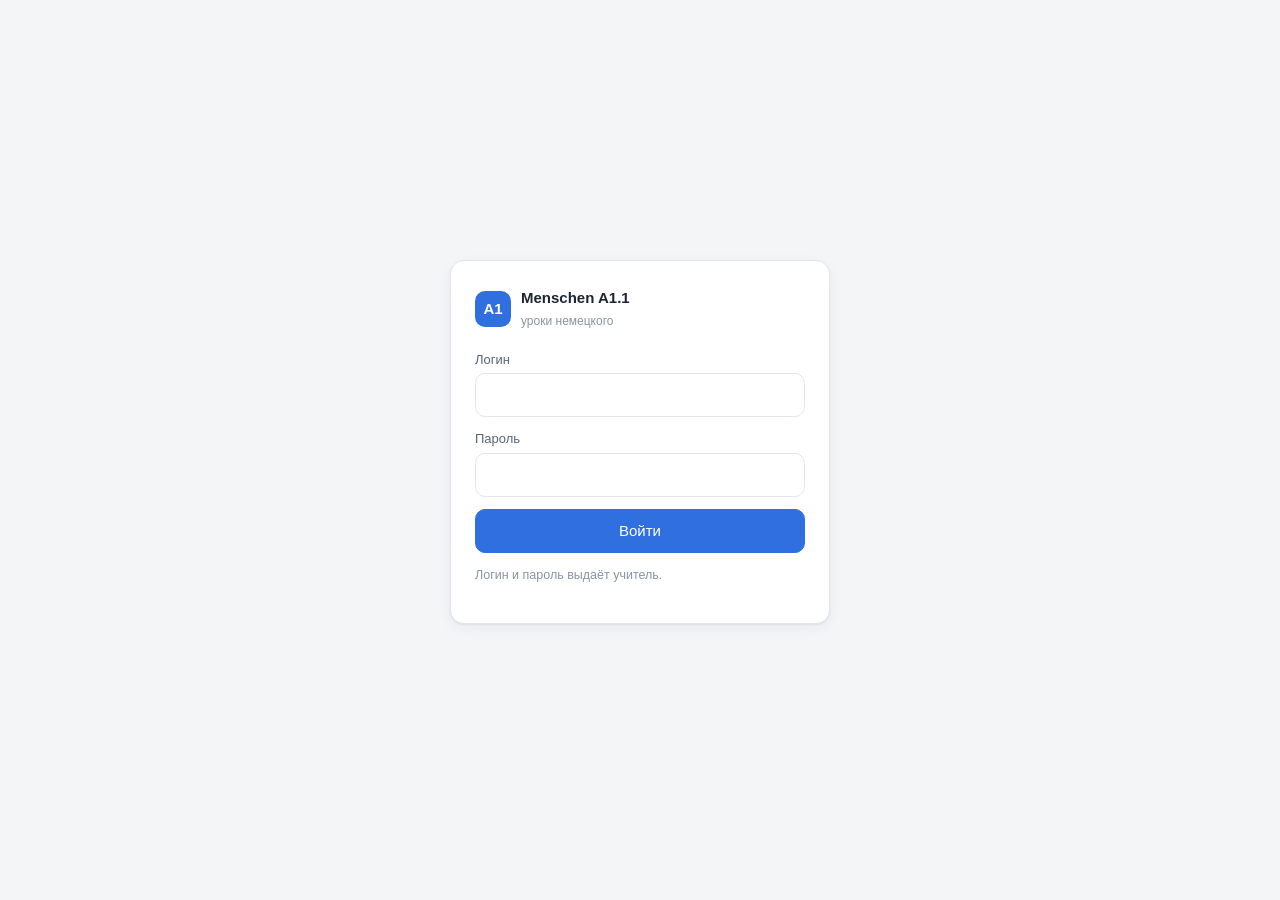
<file: login.html>
<!doctype html>
<html lang="ru">
<head>
  <meta charset="utf-8">
  <meta name="viewport" content="width=device-width, initial-scale=1">
  <meta name="robots" content="noindex, nofollow">
  <title>Вход — Menschen A1.1</title>
  <link rel="stylesheet" href="css/style.css">
</head>
<body class="login-page">
  <form class="login-box card" id="login-form" autocomplete="on">
    <div class="brand"><div class="brand-mark">A1</div><div><b>Menschen A1.1</b><small>уроки немецкого</small></div></div>
    <label class="field">Логин
      <input name="login" id="login" autocomplete="username" autocapitalize="none" spellcheck="false" required>
    </label>
    <label class="field">Пароль
      <input name="password" id="password" type="password" autocomplete="current-password" required>
    </label>
    <div class="form-err" id="err" hidden></div>
    <button class="btn primary wide" type="submit" id="submit">Войти</button>
    <p class="muted small">Логин и пароль выдаёт учитель.</p>
  </form>
  <script src="js/login.js"></script>
</body>
</html>
</file>
<file: css/style.css>
:root {
  --bg: #f4f5f7;
  --surface: #ffffff;
  --surface-2: #f0f2f5;
  --ink: #1d2433;
  --ink-2: #5a6475;
  --ink-3: #8a93a3;
  --line: #e3e6eb;
  --accent: #2f6fdf;
  --accent-soft: #e7effd;
  --ok: #1f9d55;
  --ok-soft: #e3f5ea;
  --warn: #b7791f;
  --warn-soft: #fdf3e1;
  --der: #2f6fdf;
  --das: #1f9d55;
  --die: #d64545;
  --radius: 14px;
  --shadow: 0 1px 2px rgba(20, 30, 50, .06), 0 4px 14px rgba(20, 30, 50, .05);
  --font: -apple-system, "Segoe UI", Roboto, "Helvetica Neue", Arial, sans-serif;
  color-scheme: light;
}
@media (prefers-color-scheme: dark) {
  :root:not([data-theme="light"]) {
    --bg: #12151b; --surface: #1b1f27; --surface-2: #232833; --ink: #e8ebf1; --ink-2: #aab2c0; --ink-3: #7d8796;
    --line: #2d3340; --accent: #6b9dff; --accent-soft: #1f2c47; --ok: #4cc27d; --ok-soft: #173326; --warn: #e0a84a; --warn-soft: #3a2e17;
    --der: #6b9dff; --das: #4cc27d; --die: #ff7a7a; color-scheme: dark;
  }
}
:root[data-theme="dark"] {
  --bg: #12151b; --surface: #1b1f27; --surface-2: #232833; --ink: #e8ebf1; --ink-2: #aab2c0; --ink-3: #7d8796;
  --line: #2d3340; --accent: #6b9dff; --accent-soft: #1f2c47; --ok: #4cc27d; --ok-soft: #173326; --warn: #e0a84a; --warn-soft: #3a2e17;
  --der: #6b9dff; --das: #4cc27d; --die: #ff7a7a; color-scheme: dark;
}

* { box-sizing: border-box; }
[hidden] { display: none !important; }
html, body { margin: 0; }
body { background: var(--bg); color: var(--ink); font: 15px/1.5 var(--font); }
body.big { font-size: 19px; }
button, input, select { font: inherit; color: inherit; }
a { color: var(--accent); }

/* ---------- layout ---------- */
.app { display: grid; grid-template-columns: 290px 1fr; min-height: 100vh; }
.side { background: var(--surface); border-right: 1px solid var(--line); position: sticky; top: 0; height: 100vh; overflow-y: auto; padding: 16px 12px 40px; }
.brand { display: flex; align-items: center; gap: 10px; padding: 4px 8px 14px; }
.brand-mark { width: 36px; height: 36px; border-radius: 10px; background: var(--accent); color: #fff; display: grid; place-items: center; font-weight: 700; }
.brand b { display: block; font-size: 15px; }
.brand small { color: var(--ink-3); font-size: 12px; }
.nav-top a { display: block; padding: 7px 10px; border-radius: 9px; text-decoration: none; color: var(--ink); font-size: 14px; }
.nav-top a:hover, .nav a:hover { background: var(--surface-2); }
.nav-top a.on, .nav a.on { background: var(--accent-soft); color: var(--accent); font-weight: 600; }
.mod-title { margin: 16px 10px 6px; font-size: 11px; letter-spacing: .06em; text-transform: uppercase; color: var(--ink-3); font-weight: 700; }
.nav a { display: flex; gap: 8px; align-items: baseline; padding: 6px 10px; border-radius: 9px; text-decoration: none; color: var(--ink); font-size: 13.5px; }
.nav a .n { color: var(--ink-3); min-width: 22px; font-variant-numeric: tabular-nums; }
.nav a .tick { margin-left: auto; color: var(--ok); font-weight: 700; }
.main { min-width: 0; padding: 0 28px 80px; }
.topbar { position: sticky; top: 0; z-index: 20; display: flex; align-items: center; gap: 10px; flex-wrap: wrap; padding: 12px 0; background: var(--bg); border-bottom: 1px solid var(--line); margin-bottom: 20px; }
.topbar .spacer { flex: 1; }
.btn.menu-btn { display: none; }
.content { max-width: 1040px; }

/* ---------- controls ---------- */
.btn { display: inline-flex; align-items: center; gap: 6px; border: 1px solid var(--line); background: var(--surface); border-radius: 10px; padding: 6px 11px; cursor: pointer; font-size: 13.5px; white-space: nowrap; }
.btn:hover { border-color: var(--accent); }
.btn.primary { background: var(--accent); border-color: var(--accent); color: #fff; }
.btn.on { background: var(--accent-soft); border-color: var(--accent); color: var(--accent); }
.btn.sm { padding: 4px 9px; font-size: 12.5px; border-radius: 8px; }
.icon-btn { border: 0; background: transparent; cursor: pointer; font-size: 16px; padding: 2px 6px; border-radius: 6px; }
.icon-btn:hover { background: var(--surface-2); }
.timer { display: flex; align-items: center; gap: 8px; background: var(--surface); border: 1px solid var(--line); border-radius: 10px; padding: 4px 6px 4px 12px; font-variant-numeric: tabular-nums; }
.timer b { font-size: 16px; }
.timer .phase { color: var(--ink-2); font-size: 12.5px; }
.timer.alarm { border-color: var(--die); color: var(--die); }
input[type=search], select { border: 1px solid var(--line); background: var(--surface); border-radius: 10px; padding: 7px 11px; font-size: 16px; }

/* ---------- headings & cards ---------- */
h1 { font-size: 26px; line-height: 1.25; margin: 0 0 4px; }
h2 { font-size: 19px; margin: 0 0 12px; }
h3 { font-size: 16px; margin: 0; }
.sub { color: var(--ink-2); margin: 0 0 14px; }
.meta { display: flex; flex-wrap: wrap; gap: 8px; margin: 8px 0 16px; }
.chip { display: inline-flex; align-items: center; gap: 4px; border-radius: 999px; padding: 2px 10px; font-size: 12.5px; background: var(--surface-2); color: var(--ink-2); border: 1px solid var(--line); }
.chip.time { background: var(--accent-soft); color: var(--accent); border-color: transparent; font-weight: 600; }
.card { background: var(--surface); border: 1px solid var(--line); border-radius: var(--radius); box-shadow: var(--shadow); padding: 18px 20px; margin-bottom: 16px; }
.part-head { display: flex; align-items: center; gap: 10px; margin: 26px 0 12px; }
.part-head h2 { margin: 0; }
.part-head .chip { font-weight: 600; }

.timeline { display: flex; height: 30px; border-radius: 10px; overflow: hidden; border: 1px solid var(--line); margin-bottom: 8px; }
.timeline div { display: grid; place-items: center; font-size: 11.5px; color: #fff; overflow: hidden; white-space: nowrap; border-right: 1px solid rgba(255,255,255,.35); cursor: pointer; }
.timeline .hw { background: #8a6fd1; }
.timeline .st { background: var(--accent); }
.timeline .st:nth-child(even) { background: #4b86ea; }
.timeline div.done { opacity: .45; }

/* ---------- step ---------- */
.step { position: relative; }
.step.done { opacity: .62; }
.step-head { display: flex; align-items: flex-start; gap: 10px; flex-wrap: wrap; }
.step-head .ref { font-weight: 700; }
.step-head .right { margin-left: auto; display: flex; gap: 6px; align-items: center; }
.type { font-size: 11.5px; font-weight: 700; letter-spacing: .03em; text-transform: uppercase; border-radius: 6px; padding: 2px 7px; }
.type.Wörter { background: #e7effd; color: #2f6fdf; }
.type.Strukturen { background: #fdeaea; color: #c03a3a; }
.type.Kommunikation { background: #e3f5ea; color: #1f8a4c; }
.type.Hören, .type.Lesen, .type.Schreiben, .type.Sprechen { background: #fdf3e1; color: #a96a14; }
.type.Aussprache { background: #efe9fb; color: #6d4fc2; }
@media (prefers-color-scheme: dark) { :root:not([data-theme="light"]) .type { filter: brightness(.85) saturate(1.2); } }
.task { margin: 10px 0 6px; }
.how { color: var(--ink-2); font-size: .93em; margin: 0 0 10px; padding-left: 12px; border-left: 3px solid var(--line); }
.repeat-note { color: var(--ink-3); font-size: 12.5px; margin-top: 6px; }
.check { display: inline-flex; align-items: center; gap: 6px; cursor: pointer; font-size: 13px; color: var(--ink-2); }
.check input { width: 18px; height: 18px; accent-color: var(--ok); }

/* ---------- word table ---------- */
.wt-wrap { margin-top: 10px; border: 1px solid var(--line); border-radius: 12px; overflow: hidden; }
.wt-bar { display: flex; flex-wrap: wrap; gap: 6px; align-items: center; padding: 8px 10px; background: var(--surface-2); border-bottom: 1px solid var(--line); }
.wt-bar .cnt { font-size: 12.5px; color: var(--ink-2); margin-right: auto; font-weight: 600; }
.wt-scroll { overflow-x: auto; }
table.wt { width: 100%; border-collapse: collapse; font-size: .95em; }
table.wt th { text-align: left; font-size: 11.5px; text-transform: uppercase; letter-spacing: .05em; color: var(--ink-3); padding: 7px 10px; border-bottom: 1px solid var(--line); background: var(--surface); }
table.wt td { padding: 7px 10px; border-bottom: 1px solid var(--line); vertical-align: top; }
table.wt tr:last-child td { border-bottom: 0; }
table.wt td.num { color: var(--ink-3); width: 28px; font-variant-numeric: tabular-nums; }
table.wt td.de { font-weight: 600; white-space: nowrap; }
table.wt td.de .say { margin-left: 2px; }
table.wt td.src { color: var(--ink-3); font-size: 12px; white-space: nowrap; }
.art-der { color: var(--der); } .art-das { color: var(--das); } .art-die { color: var(--die); }

/* ---------- rule ---------- */
.rule { margin-top: 12px; border-radius: 12px; border: 1px solid var(--line); background: var(--warn-soft); padding: 12px 14px; }
.rule-title { font-weight: 700; display: flex; gap: 8px; align-items: center; margin-bottom: 8px; }
.rule-grid { display: grid; grid-template-columns: 1fr 1fr; gap: 12px; }
.rule-grid .lang { font-size: 11px; text-transform: uppercase; letter-spacing: .06em; color: var(--warn); font-weight: 700; margin-bottom: 2px; }
.rule-ex { margin-top: 8px; display: flex; flex-wrap: wrap; gap: 6px; }
.rule-ex button { border: 1px solid var(--line); background: var(--surface); border-radius: 8px; padding: 3px 9px; cursor: pointer; font-size: 13px; }

/* ---------- lists ---------- */
.hw-list { margin: 0; padding-left: 20px; }
.hw-list li { margin: 4px 0; }
.hw-row { display: grid; grid-template-columns: 64px 1fr; gap: 12px; padding: 10px 0; border-bottom: 1px solid var(--line); }
.hw-row:last-child { border-bottom: 0; }
.hw-row .chip { justify-self: start; align-self: start; }
.say-list { display: flex; flex-wrap: wrap; gap: 6px; margin-top: 6px; }
.say-list button { border: 1px solid var(--line); background: var(--surface-2); border-radius: 8px; padding: 3px 10px; cursor: pointer; }
.nav-foot { display: flex; justify-content: space-between; gap: 10px; margin-top: 24px; }
.grid-2 { display: grid; grid-template-columns: repeat(auto-fill, minmax(280px, 1fr)); gap: 12px; }
.stat { font-size: 28px; font-weight: 700; }
.muted { color: var(--ink-3); }
.warn-box { background: var(--warn-soft); border-radius: 12px; padding: 12px 14px; color: var(--ink); font-size: 14px; }

/* ---------- modal (quiz) ---------- */
.modal { position: fixed; inset: 0; background: rgba(10, 14, 22, .55); display: grid; place-items: center; z-index: 50; padding: 16px; }
.modal-box { background: var(--surface); border-radius: 18px; width: min(560px, 100%); padding: 22px; box-shadow: 0 20px 60px rgba(0,0,0,.3); }
.quiz-card { text-align: center; padding: 22px 10px; }
.quiz-q { font-size: 24px; font-weight: 700; }
.quiz-q2 { font-size: 18px; color: var(--ink-2); margin-top: 4px; }
.quiz-a { font-size: 28px; font-weight: 700; color: var(--accent); margin-top: 18px; min-height: 40px; }
.quiz-actions { display: flex; gap: 8px; justify-content: center; flex-wrap: wrap; margin-top: 14px; }
.progress { height: 6px; background: var(--surface-2); border-radius: 99px; overflow: hidden; }
.progress div { height: 100%; background: var(--accent); }
.toast { position: fixed; bottom: 20px; left: 50%; transform: translateX(-50%); background: var(--ink); color: var(--bg); padding: 9px 16px; border-radius: 10px; z-index: 60; font-size: 14px; }

/* ---------- login & accounts ---------- */
.small { font-size: 12.5px; }
.login-page { min-height: 100vh; display: grid; place-items: center; padding: 16px; }
.login-box { width: min(380px, 100%); padding: 26px 24px; }
.login-box .brand { padding: 0 0 18px; }
.field { display: block; font-size: 13px; color: var(--ink-2); margin-bottom: 12px; }
.field input, .inline-form input, .tr-input { display: block; width: 100%; margin-top: 4px; border: 1px solid var(--line); background: var(--surface); border-radius: 10px; padding: 9px 12px; font-size: 16px; color: var(--ink); }
.field input:focus, .inline-form input:focus, .tr-input:focus { outline: 2px solid var(--accent-soft); border-color: var(--accent); }
.btn.wide { width: 100%; justify-content: center; padding: 10px; font-size: 15px; }
.btn.danger { color: var(--die); }
.btn.danger:hover { border-color: var(--die); }
.btn:disabled { opacity: .55; cursor: default; }
.form-err { background: var(--warn-soft); color: var(--die); border-radius: 10px; padding: 8px 12px; font-size: 14px; margin-bottom: 12px; }
.ok-note { margin-top: 10px; color: var(--ok); font-weight: 600; }
.user-box { display: flex; align-items: center; gap: 6px; }
.user-box .who { font-size: 13px; color: var(--ink-2); max-width: 180px; overflow: hidden; text-overflow: ellipsis; white-space: nowrap; }
.role-student #timer, .role-student #btn-print { display: none; }
.badge { display: inline-block; min-width: 20px; padding: 0 6px; border-radius: 99px; background: var(--die); color: #fff; font-size: 11.5px; font-weight: 700; text-align: center; margin-left: 4px; }
.dots { display: inline-flex; gap: 3px; vertical-align: middle; }
.dots i { width: 8px; height: 8px; border-radius: 50%; background: var(--line); }
.dots i.on { background: var(--ok); }

/* ---------- student ---------- */
.lesson-card { display: flex; align-items: center; justify-content: space-between; gap: 14px; text-decoration: none; color: var(--ink); }
.lesson-card > div { flex: 1; min-width: 0; }
.lesson-card:hover { border-color: var(--accent); }
.train-grid { display: grid; grid-template-columns: repeat(auto-fill, minmax(220px, 1fr)); gap: 10px; }
.train-btn { text-align: left; border: 1px solid var(--line); background: var(--surface); border-radius: var(--radius); padding: 14px 16px; cursor: pointer; box-shadow: var(--shadow); }
.train-btn:hover { border-color: var(--accent); }
.train-btn b { display: block; font-size: 15px; margin-bottom: 3px; }
.train-btn span { color: var(--ink-2); font-size: 13px; }
.choices { display: grid; grid-template-columns: 1fr 1fr; gap: 8px; }
.choice { border: 1px solid var(--line); background: var(--surface-2); border-radius: 12px; padding: 12px; cursor: pointer; font-size: 16px; text-align: center; }
.choice small { display: block; color: var(--ink-3); font-size: 13px; margin-top: 2px; }
.choice:hover:not(:disabled) { border-color: var(--accent); }
.choice.right { background: var(--ok-soft); border-color: var(--ok); }
.choice.wrong { background: var(--warn-soft); border-color: var(--die); }
.choice:disabled { cursor: default; }
.tr-input { margin: 16px auto 0; max-width: 360px; text-align: center; font-size: 20px; }
.tr-input.right { border-color: var(--ok); background: var(--ok-soft); }
.tr-input.wrong { border-color: var(--die); background: var(--warn-soft); }
.umlauts { display: flex; gap: 6px; justify-content: center; margin-top: 8px; }

/* ---------- teacher: groups ---------- */
.open-row { display: flex; flex-wrap: wrap; gap: 6px; align-items: center; margin: -6px 0 16px; }
.group-tabs { display: flex; flex-wrap: wrap; gap: 8px; align-items: center; }
.group-tabs a.btn { text-decoration: none; color: var(--ink); }
.group-tabs a.btn.on { color: var(--accent); }
.inline-form { display: flex; flex-wrap: wrap; gap: 8px; align-items: center; }
.inline-form input { width: auto; min-width: 0; flex: 1 1 180px; margin: 0; }
.row-actions { white-space: nowrap; text-align: right; }
.row-actions .btn { margin-left: 4px; }
.creds { border-color: var(--ok); }
.creds pre { background: var(--surface-2); border-radius: 10px; padding: 10px 12px; font-size: 14px; white-space: pre-wrap; margin: 10px 0; }
.lesson-grid { display: grid; grid-template-columns: repeat(auto-fill, minmax(44px, 1fr)); gap: 6px; }
.lesson-chip { border: 1px solid var(--line); background: var(--surface-2); color: var(--ink-2); border-radius: 10px; padding: 8px 0; cursor: pointer; font-weight: 600; }
.lesson-chip.on { background: var(--ok); border-color: var(--ok); color: #fff; }

/* ---------- help ---------- */
.help-toc { display: flex; flex-wrap: wrap; gap: 6px; }
.help-link { border: 1px solid var(--line); background: var(--surface-2); color: var(--accent); border-radius: 999px; padding: 4px 12px; cursor: pointer; font-size: 13.5px; }
.help-link:hover { border-color: var(--accent); }
.help-sec { scroll-margin-top: 80px; }
.help-sec .hw-list li { margin: 7px 0; }

/* ---------- mobile ---------- */
@media (max-width: 900px) {
  .app { grid-template-columns: 1fr; }
  .side { position: fixed; left: 0; top: 0; bottom: 0; width: 290px; z-index: 40; transform: translateX(-100%); transition: transform .2s; box-shadow: var(--shadow); }
  body.nav-open .side { transform: none; }
  .btn.menu-btn { display: inline-flex; }
  .main { padding: 0 16px 80px; }
  .rule-grid { grid-template-columns: 1fr; }
  h1 { font-size: 22px; }
  .hw-row { grid-template-columns: 1fr; gap: 4px; }
  .user-box .who { display: none; }
  .choices { grid-template-columns: 1fr; }
}
@media print {
  .side, .topbar, .wt-bar, .step-head .right, .btn { display: none !important; }
  .app { display: block; } .main { padding: 0; } .card { box-shadow: none; break-inside: avoid; }
}

/* ---------------------------------------------------------------- упражнения: ячейки как в книге */
.ex-slot { margin: 10px 0; }
.ex-wrap { margin-bottom: 8px; }
.ex { line-height: 2.3; }
.ex-line { margin: 2px 0; }
.ex-h { font-weight: 700; margin-top: 8px; }
.ex-br { height: 8px; }
.ex-bank { display: flex; flex-wrap: wrap; gap: 6px; padding: 8px 10px; border: 1.5px dashed var(--line); border-radius: 12px; margin: 4px 0 10px; line-height: 1.4; }
.ex-bank span { background: var(--surface-2); border-radius: 8px; padding: 2px 9px; }
.ex-gap { font: inherit; font-size: 16px; border: 0; border-bottom: 2px solid var(--accent); background: var(--accent-soft); color: var(--ink); border-radius: 6px 6px 0 0; padding: 1px 6px; margin: 0 3px; min-width: 4ch; max-width: 100%; text-align: center; }
.ex-gap:focus { outline: 2px solid var(--accent); outline-offset: 1px; }
.ex-sel { font-size: 16px; padding: 3px 8px; margin: 0 3px; border-color: var(--accent); }
.ex-gap.ok, .ex-sel.ok { background: var(--ok-soft); border-color: var(--ok); }
.ex-gap.bad, .ex-sel.bad { background: var(--warn-soft); border-color: var(--die); }
.ex-match, .ex-order { display: grid; gap: 6px; margin: 6px 0; line-height: 1.4; }
.ex-row { display: flex; align-items: center; gap: 8px; flex-wrap: wrap; }
.ex-left { min-width: 9em; font-weight: 600; }
.ex-arrow { color: var(--ink-3); }
.ex-num { min-width: 4.2em; }
.ex-actions { display: flex; flex-wrap: wrap; gap: 6px; align-items: center; margin-top: 10px; line-height: 1.4; }
.ex-score { font-weight: 600; color: var(--ink-2); }
.ex-card .task { margin: 4px 0 0; }

.modal-box.ex-editor { width: min(1200px, 100%); max-height: calc(100vh - 32px); overflow: auto; padding: 16px 18px; }
.ex-ed-head { display: flex; align-items: center; gap: 10px; margin-bottom: 10px; }
.ex-ed-head .right { margin-left: auto; }
.ex-ed-grid { display: grid; grid-template-columns: minmax(0, 1fr) minmax(0, 1fr); gap: 16px; }
.ex-book { display: flex; flex-direction: column; gap: 6px; min-height: 0; }
.ex-book-bar { display: flex; flex-wrap: wrap; gap: 8px; align-items: center; }
.ex-off { width: 4.5em; font-size: 16px; border: 1px solid var(--line); border-radius: 8px; padding: 3px 6px; background: var(--surface); color: var(--ink); }
.ex-pdf { width: 100%; height: min(72vh, 900px); border: 1px solid var(--line); border-radius: 12px; background: var(--surface-2); }
.ex-book-empty { border: 1.5px dashed var(--line); border-radius: 12px; padding: 18px; line-height: 1.5; }
.ex-editor textarea { width: 100%; font: 15px/1.5 ui-monospace, Consolas, monospace; font-size: 16px; border: 1px solid var(--line); border-radius: 10px; padding: 10px; background: var(--surface); color: var(--ink); resize: vertical; }
.ex-syntax { margin-top: 6px; font-size: 13.5px; }
.ex-syntax summary { cursor: pointer; color: var(--accent); }
.ex-syntax code { background: var(--surface-2); border-radius: 5px; padding: 0 4px; }
.ex-preview { border: 1px solid var(--line); border-radius: 12px; padding: 10px 14px; background: var(--bg); }
@media (max-width: 900px) {
  .ex-ed-grid { grid-template-columns: 1fr; }
  .ex-pdf { height: 55vh; }
  .ex-left { min-width: 0; }
}
@media print { .ex-actions, [data-ex-edit] { display: none !important; } }
</file>
